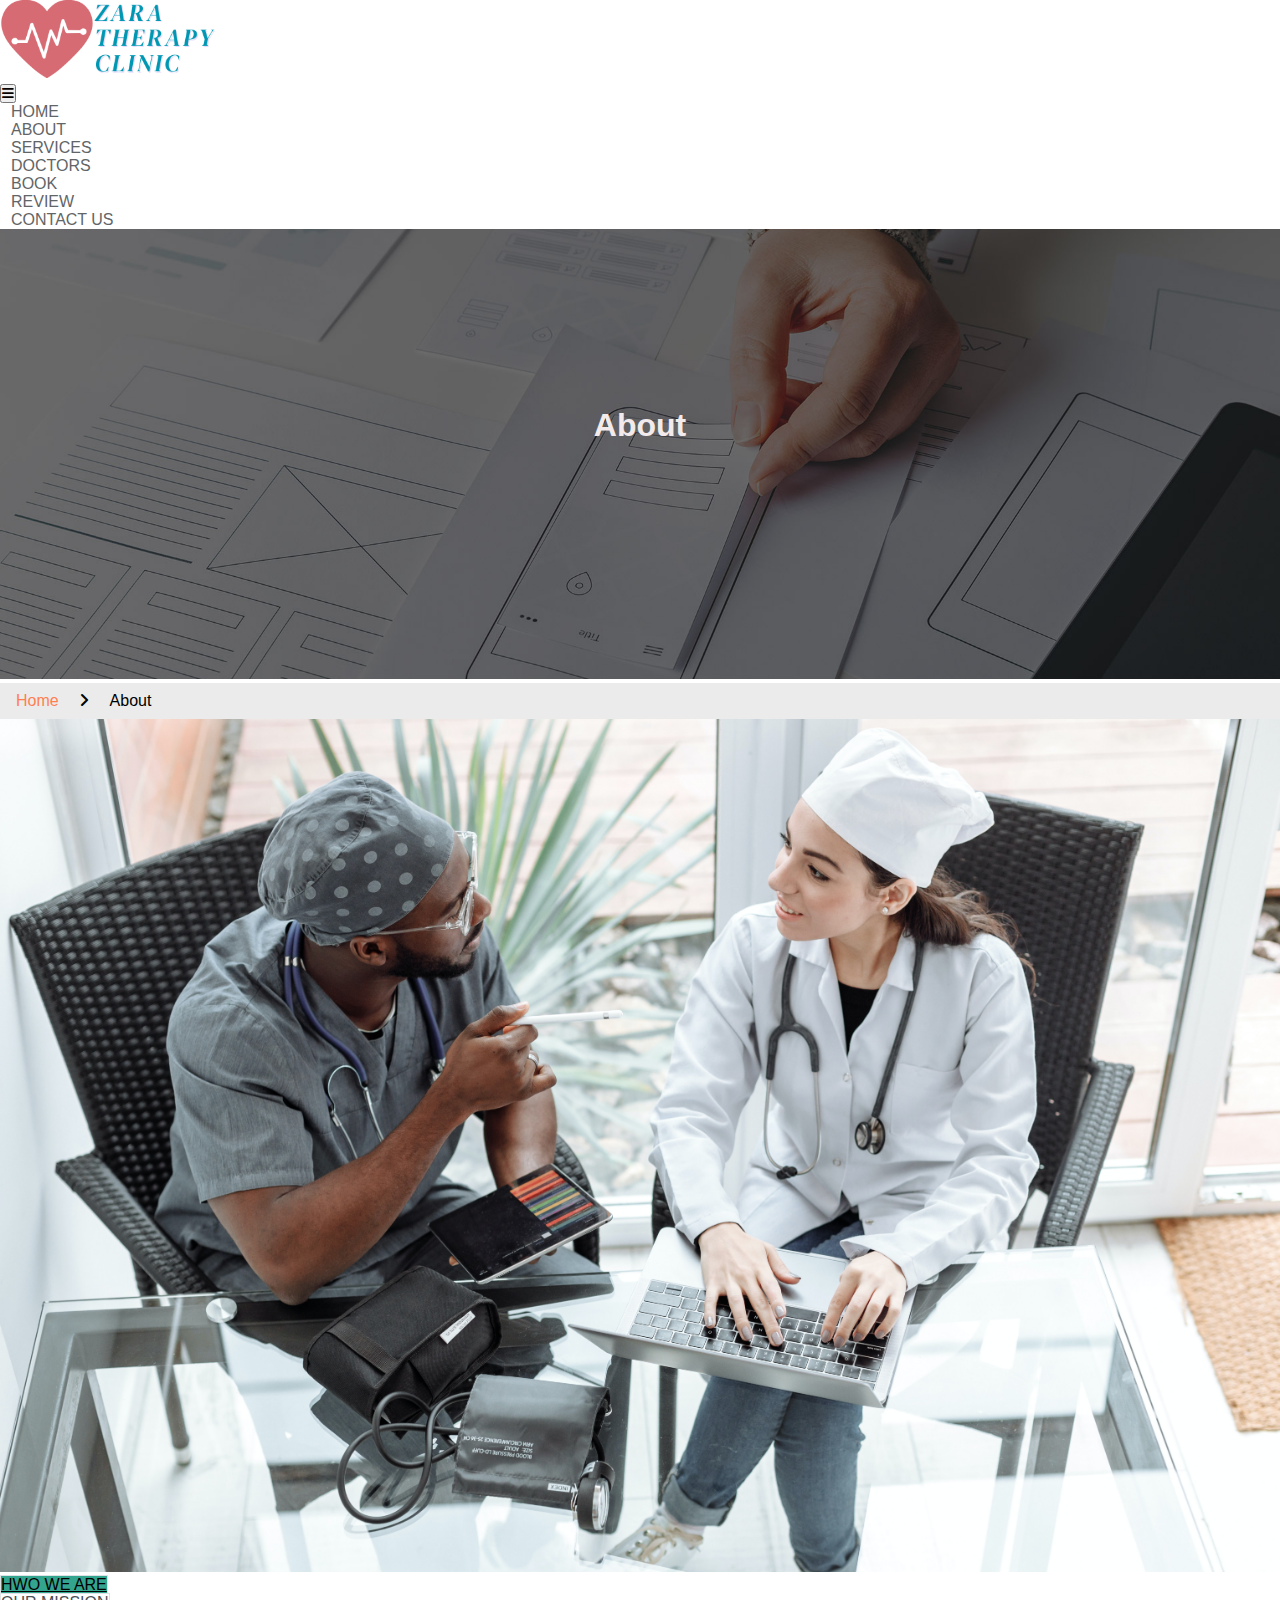
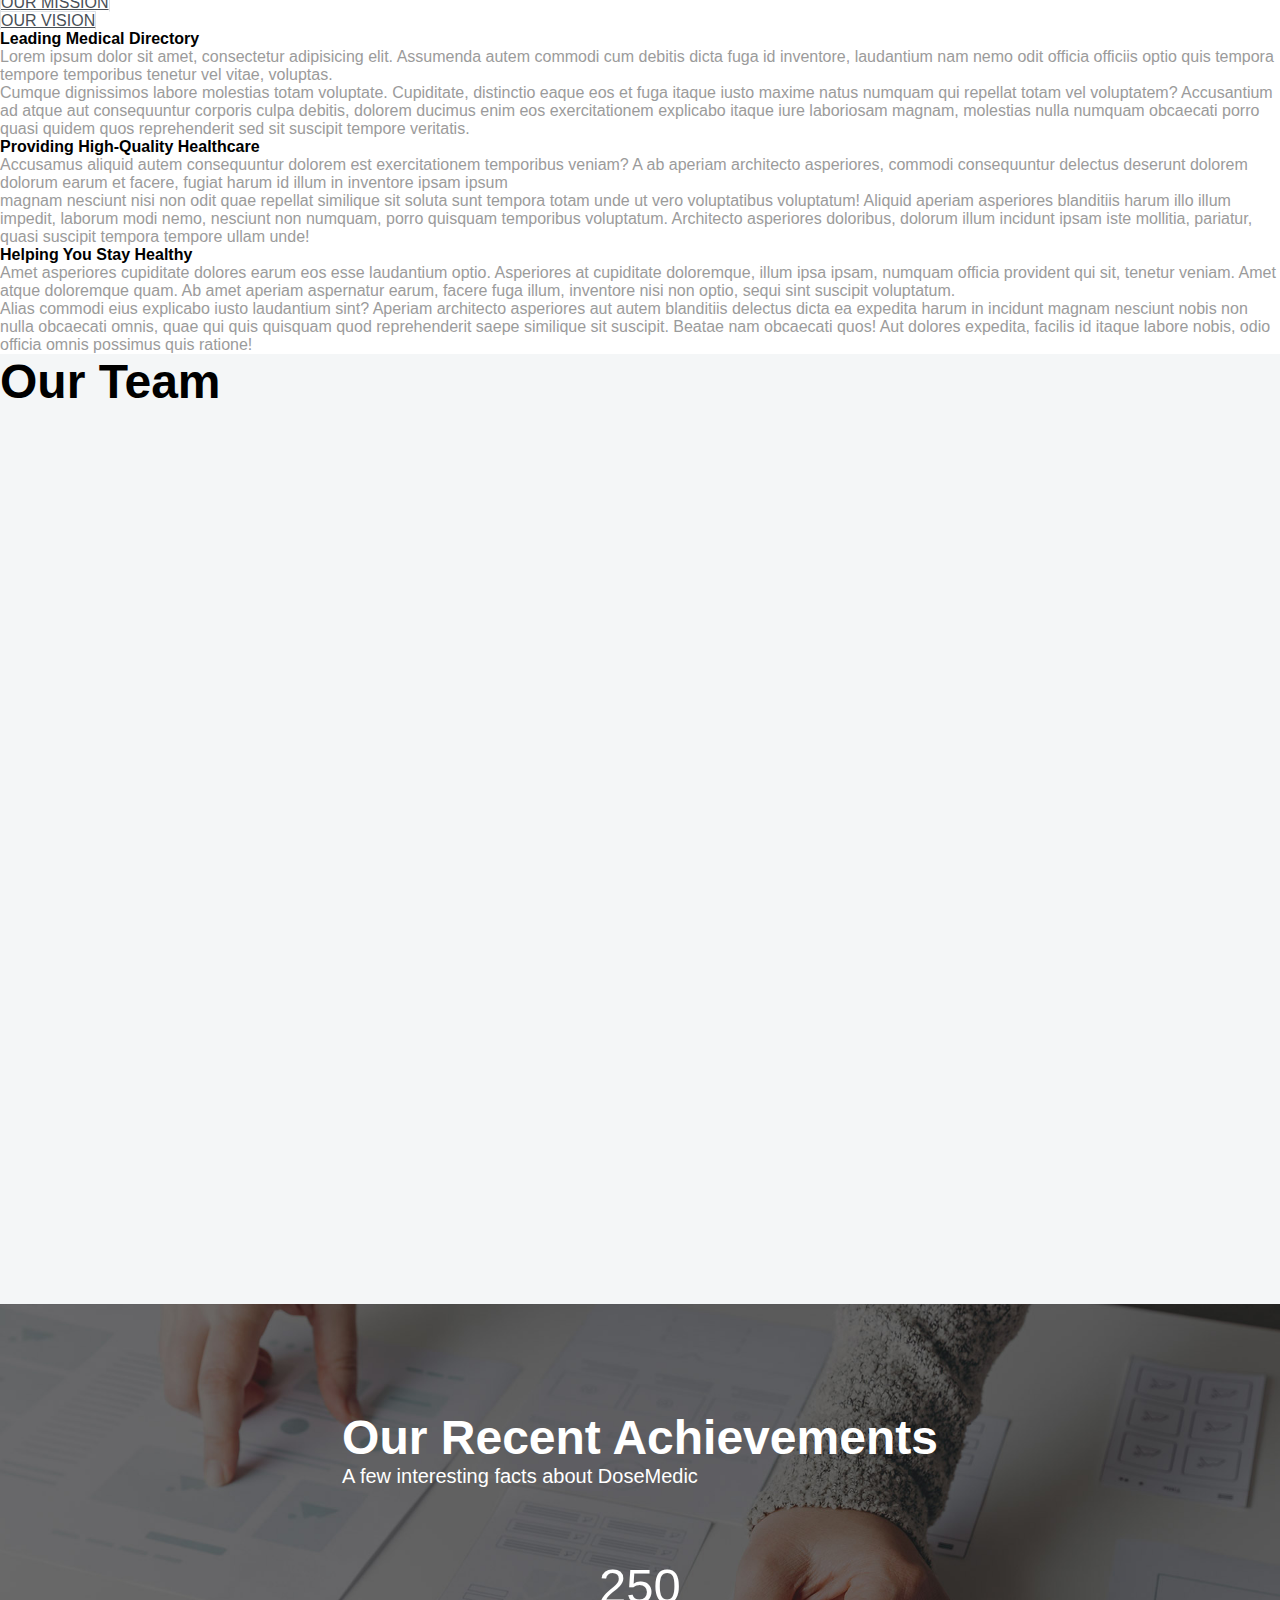
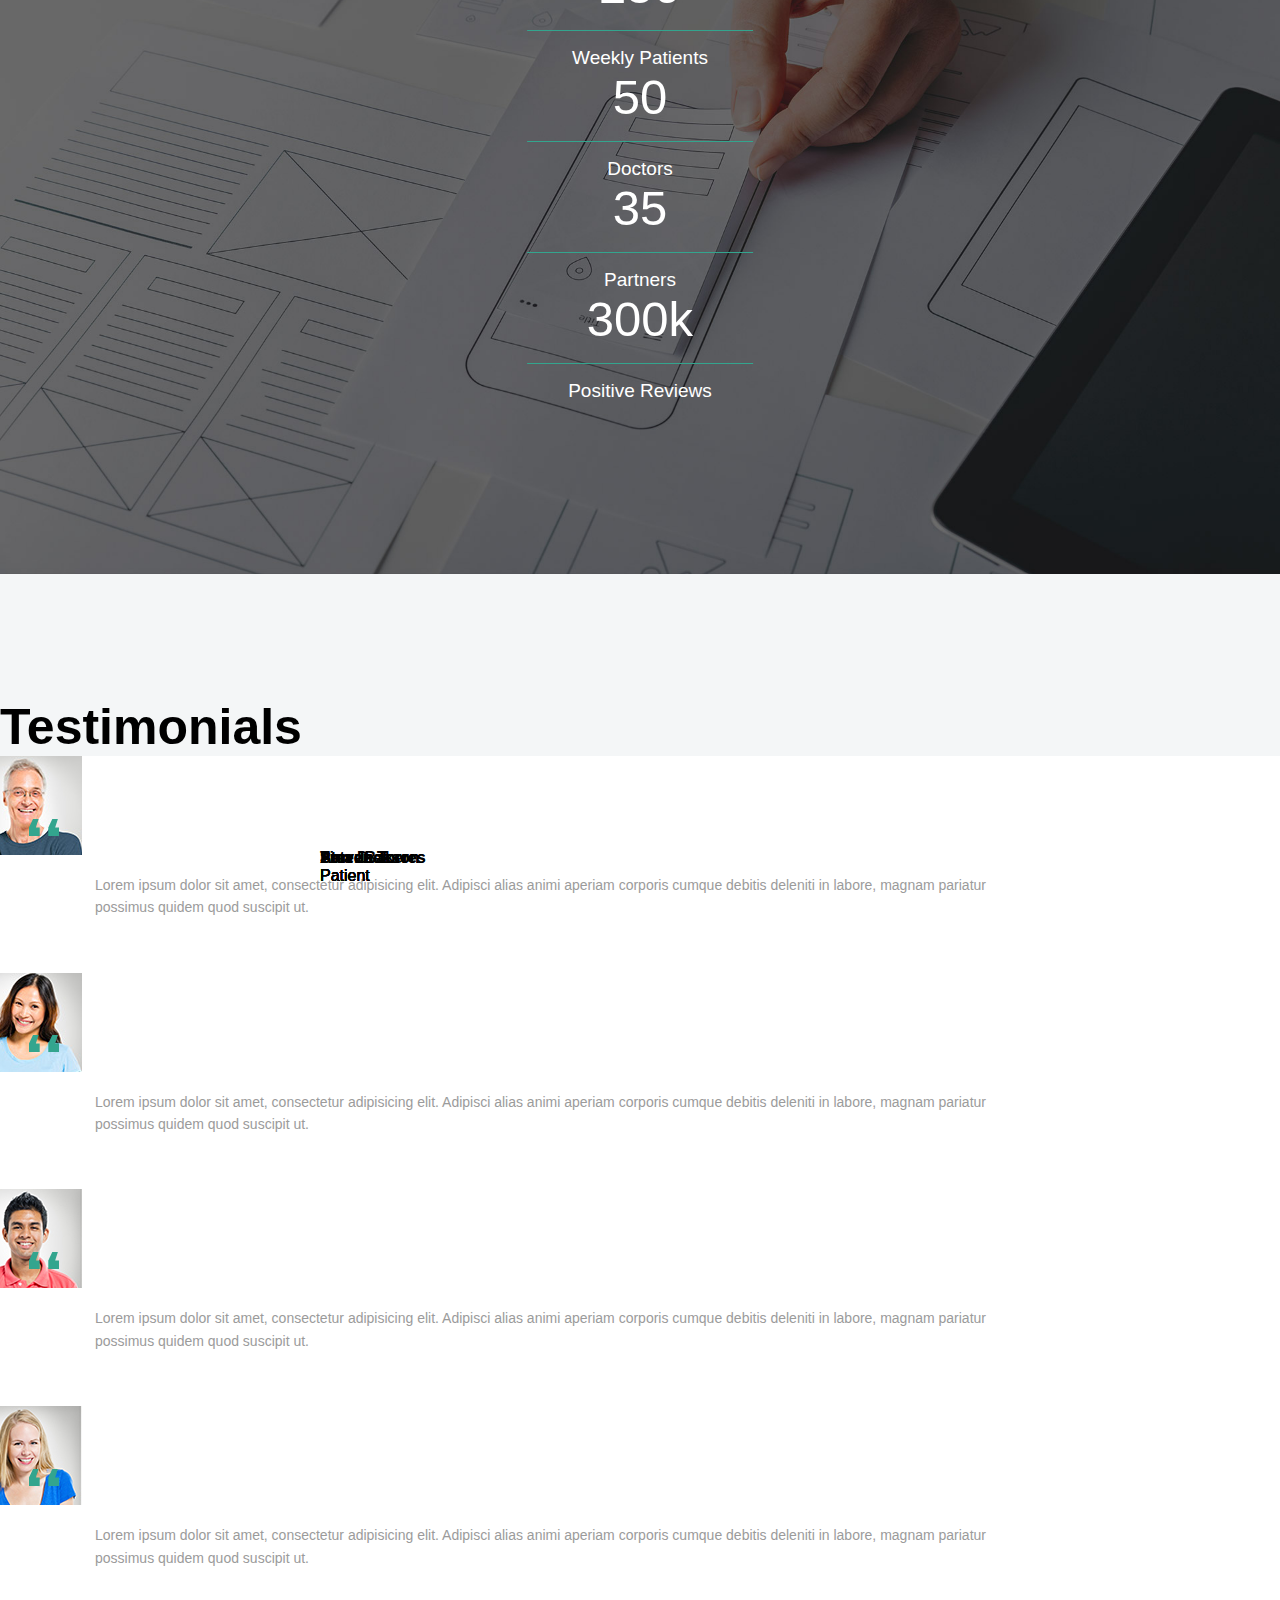
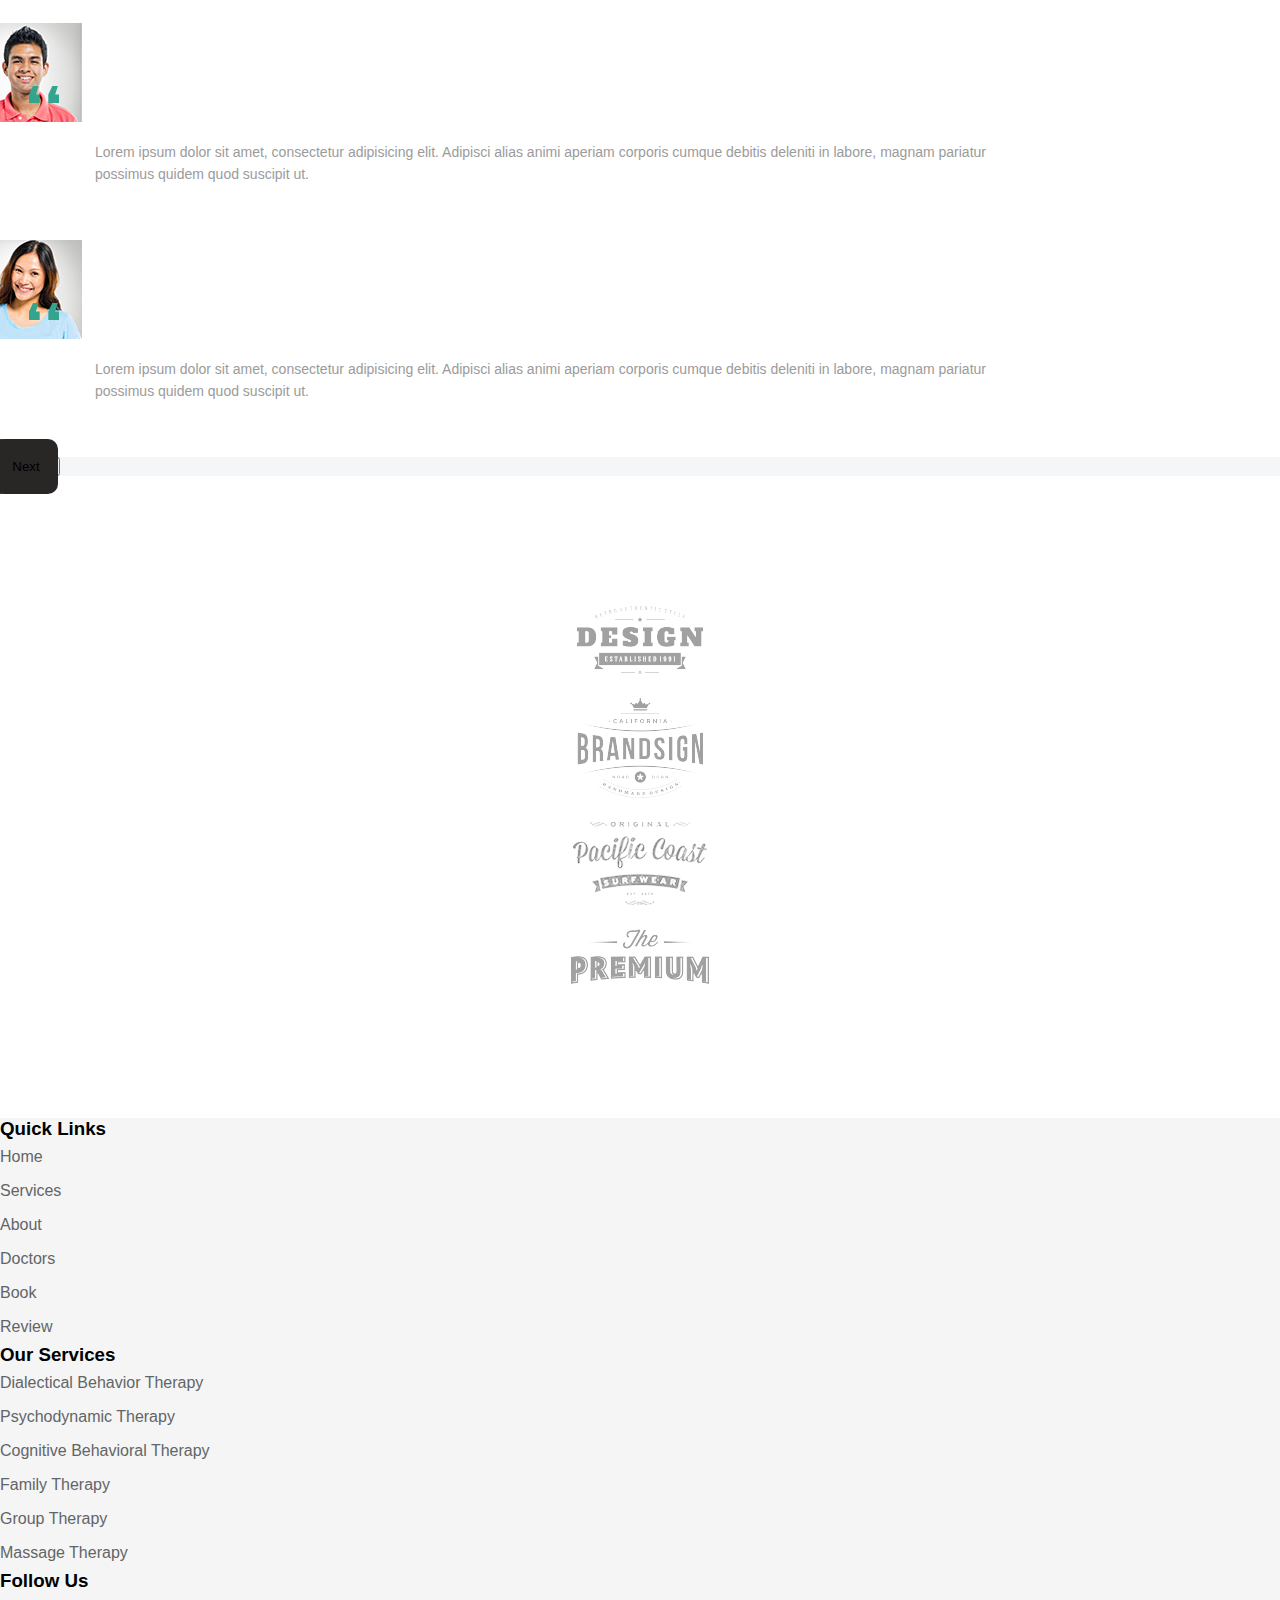
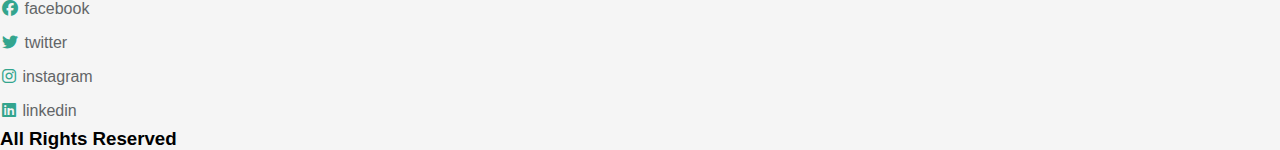
<file: About.html>
<!DOCTYPE html>
<html lang="en">
<head>
    <meta charset="UTF-8">
    <meta name="viewport" content="width=device-width, initial-scale=1.0">
    <title>About page</title>
    <link href="https://cdn.jsdelivr.net/npm/bootstrap@5.0.2/dist/css/bootstrap.min.css" 
    rel="stylesheet" integrity="sha384-EVSTQN3/azprG1Anm3QDgpJLIm9Nao0Yz1ztcQTwFspd3yD65VohhpuuCOmLASjC" crossorigin="anonymous">
    <!-- font icon -->
    <link rel="stylesheet" href="https://cdnjs.cloudflare.com/ajax/libs/font-awesome/6.5.2/css/all.min.css">
    <!-- animate-links -->
    <link href="https://unpkg.com/aos@2.3.1/dist/aos.css" rel="stylesheet">
    <link
    rel="stylesheet"
    href="https://cdnjs.cloudflare.com/ajax/libs/animate.css/4.1.1/animate.min.css"
  />
    <!-- normal css-style-link -->
    <link rel="stylesheet" href="./about.css">
</head>
<body>
  <header>
    <div class="container">
        <div class="navbar navbar-expand-lg">
            <div class="logo">
                 <img src="./Media/logo.png" alt="">
                  </div>
                     <button class="navbar-toggler collapsed" type="button"data-bs-toggle = "collapse" data-bs-target="#navbar">
                      <i class="fa-solid fa-bars" style="color: #040000;"></i>
                      </button>
                    
                       <div class="navbar-collapse collapse " id="navbar">
                       <ul class="navbar-nav ms-auto">
                        <li class="nave-Item "><a class="navlink " href="./index.html">HOME</a></li>
                       <li class="nave-Item "><a class="navlink " href="./index.html">ABOUT</a></li>
                       <li class="nave-Item "><a class="navlink " href="./index.html">SERVICES </a></li>
                        <li class="nave-Item "><a class="navlink " href="#">DOCTORS </a></li>
                       <li class="nave-Item "><a class="navlink "href="#">BOOK </a></li>
                       <li class="nave-Item "><a class="navlink " href="#">REVIEW  </a></li>
                      <li class="nave-Item "><a class="navlink " href="./index.html">CONTACT US </a></li>
                    
                 </ul>
              </div>
            </div>
         </div>
    </header>
  <!-- header closes -->
     <!-- main section start -->
     <button id="back-to-top"><i class="fas fa-arrow-up"></i></button>
     <section class="container-fluid count p-0 m-o mx-auto my-auto">
          <div class="bg-image">
              <img src="./all pics/bg-image-2-1920x1304.jpg" alt="">
               </div>
                <div class="about">
                 <h1 class="abt">About</h1>
                 </div>
                <div class="container-fluid breadcrumbs-custom bg-gray p-0 m-0 mx-auto my-auto py-1">
                <ul class="text-center">
               <li><a href="./index.html">Home</a></li>
             <i class="fa-solid fa-angle-right"></i>
          <li class="active">About</li>
       </ul>
     </div>
     </section>
       <section class="container py-5 my-5 ">
          <div class="row">
            <div class="col-md-6">
                <img class="about-img" src="./all pics/about-1-601x359.jpg" alt="">
                  </div>
                   <div class="col-md-6">
                    <div class="nav-tab">
                    <ul class="nav">
                     <li class="nav-item"><a class="nav-link active" href="./About.html#tabs-about-1" data-bs-toggle="tab">HWO WE ARE</a></li>
                     <li class="nav-item"><a class="nav-link" href="./About.html#tabs-about-2" data-bs-toggle="tab">OUR MISSION</a></li>
                     <li class="nav-item"><a class="nav-link" href="./About.html#tabs-about-3" data-bs-toggle="tab">OUR VISION</a></li>
                    </ul>
                </div>
                <div class="tab-content">
                <div class="tab-pane fade show active" id="tabs-about-1">
                 <h4 class="loaded py-3">Leading Medical Directory</h4>
                   <p>Lorem ipsum dolor sit amet, consectetur adipisicing elit. Assumenda autem commodi cum debitis dicta fuga id inventore, laudantium nam nemo odit officia officiis optio quis tempora tempore temporibus tenetur vel vitae, voluptas.</p>
                     <p>Cumque dignissimos labore molestias totam voluptate. Cupiditate, distinctio eaque eos et fuga itaque iusto maxime natus numquam qui repellat totam vel voluptatem? Accusantium ad atque aut consequuntur corporis culpa debitis, dolorem ducimus enim eos exercitationem explicabo itaque iure laboriosam magnam, molestias nulla numquam obcaecati porro quasi quidem quos reprehenderit sed sit suscipit tempore veritatis.</p>
                        </div>
                           <div class="tab-pane fade" id="tabs-about-2">
                            <h4 class="loaded py-3">Providing High-Quality Healthcare</h4>
                              <p>Accusamus aliquid autem consequuntur dolorem est exercitationem temporibus veniam? A ab aperiam architecto asperiores, commodi consequuntur delectus deserunt dolorem dolorum earum et facere, fugiat harum id illum in inventore ipsam ipsum</p>
                              <p>magnam nesciunt nisi non odit quae repellat similique sit soluta sunt tempora totam unde ut vero voluptatibus voluptatum! Aliquid aperiam asperiores blanditiis harum illo illum impedit, laborum modi nemo, nesciunt non numquam, porro quisquam temporibus voluptatum. Architecto asperiores doloribus, dolorum illum incidunt ipsam iste mollitia, pariatur, quasi suscipit tempora tempore ullam unde!</p>
                              </div>
                             <div class="tab-pane fade" id="tabs-about-3">
                             <h4 class="loaded py-3">Helping You Stay Healthy</h4>
                            <p>Amet asperiores cupiditate dolores earum eos esse laudantium optio. Asperiores at cupiditate doloremque, illum ipsa ipsam, numquam officia provident qui sit, tenetur veniam. Amet atque doloremque quam. Ab amet aperiam aspernatur earum, facere fuga illum, inventore nisi non optio, sequi sint suscipit voluptatum.</p>
                          <p>Alias commodi eius explicabo iusto laudantium sint? Aperiam architecto asperiores aut autem blanditiis delectus dicta ea expedita harum in incidunt magnam nesciunt nobis non nulla obcaecati omnis, quae qui quis quisquam quod reprehenderit saepe similique sit suscipit. Beatae nam obcaecati quos! Aut dolores expedita, facilis id itaque labore nobis, odio officia omnis possimus quis ratione!</p>
                      </div>
                  </div>
            </div>
          </div>
     </section>
     <!-- team section -->
      <div class=" contain">
        <section class="container-fluid py-5 mt-5 mx-auto my-auto p-0 m-0 " id="main">
            <h1 class="text-center center">Our Team</h1>
            <div class="row  py-5">
                <div class="col-md-4  bg-color" data-aos="fade-up"
                  data-aos-duration="3000">
                    <div class="align-center">
                     <img class="align" src="./all pics/team-1-230x211.jpg" alt="" width="230" height="211">
                       </div>
                          <p class="text-center para">Dr. Martha Schmidt</p>
                           <p class="text-center para-1">BDS, MDS - Oral & Maxillofacial Surgery</p>
                             <div class="icon-xs py-3">
                             <ul class="text-center me-4">
                             <a class="list-icon" href="#"><i class="fa-brands fa-facebook-f"></i></a>
                             <a class="list-icon" href="#"><i class="fa-brands fa-twitter"></i></a>
                             <a class="list-icon" href="#"><i class="fa-brands fa-google"></i>+</a>
                            <a class="list-icon" href="#"><i class="fa-brands fa-pinterest-p"></i></a>
                        </ul>
                    </div>
                </div>
                <div class="col-md-4  bg-color " data-aos="fade-down"
                data-aos-easing="linear"
                data-aos-duration="1500">
                <div class="align-center">
                 <img class="align" src="./all pics/team-2-230x211.jpg" alt="" width="230" height="211">
                    </div>
                         <p class="text-center para">Dr. Martha Schmidt</p>
                          <p class="text-center para-1">MD, FACS - Head and Neck Surgery</p>
                            <div class="icon-xs py-3">
                            <ul class="text-center me-4">
                            <a class="list-icon" href="#"><i class="fa-brands fa-facebook-f"></i></a>
                            <a class="list-icon" href="#"><i class="fa-brands fa-twitter"></i></a>
                            <a class="list-icon" href="#"><i class="fa-brands fa-google"></i>+</a>
                            <a class="list-icon" href="#"><i class="fa-brands fa-pinterest-p"></i></a>
                        </ul>
                    </div>
                </div>
                <div class="col-md-4  bg-color" data-aos="fade-up"
                 data-aos-duration="3000">
                 <div class="align-center">
                <img class="align" src="./all pics/team-3-230x211.jpg" alt="" width="230" height="211">
                 </div>
                     <p class="text-center para">Dr. Martha Schmidt</p>
                       <p class="text-center para-1">BDS, MDS - Oral & Maxillofacial Surgery</p>
                         <div class="icon-xs py-3">
                           <ul class="text-center me-4">
                            <a class="list-icon" href="#"><i class="fa-brands fa-facebook-f"></i></a>
                            <a class="list-icon" href="#"><i class="fa-brands fa-twitter"></i></a>
                            <a class="list-icon" href="#"><i class="fa-brands fa-google"></i>+</a>
                            <a class="list-icon" href="#"><i class="fa-brands fa-pinterest-p"></i></a>
                        </ul>
                    </div>
                </div>
            </div>
        </section>

        <!-- facts section -->
     
            <section class="container-fluid py-5  p-0 m-0 mx-auto my-auto" id="facts">
                <div class="bg-img">
                  <img src="./all pics/bg-image-2-1920x1304.jpg" alt="" width="" height="">
                    </div>
                       <div class="container text-center counter">
                           <h1 class="Recent">Our Recent Achievements</h1>
                               <p class="text-center text mt-4" style="font-size: 20px;">A few interesting facts about DoseMedic</p>
                                   <div class="row row-30">
                                     <div class="col-sm-6 col-md-3">
                                      <div class="stat-item">
                                      <div class="number" style="font-size: 49px;">250</div>
                                     <div class="bor"></div>
                                     <p class="label" style="font-size: 19px;">Weekly Patients</p>
                                 </div>
                            </div>
                            <div class="col-sm-6 col-md-3">
                                <div class="stat-item">
                                    <div class="number" style="font-size: 49px;">50</div>
                                    <div class="bor"></div>
                                    <p class="label" style="font-size: 19px;">Doctors</p>
                                </div>
                            </div>
                            <div class="col-sm-6 col-md-3">
                                <div class="stat-item">
                                    <div class="number" style="font-size: 49px;">35</div>
                                    <div class="bor"></div>
                                    <p class="label" style="font-size: 19px;">Partners</p>
                                </div>
                            </div>
                            <div class="col-sm-6 col-md-3">
                                <div class="stat-item">
                                    <div class="number" style="font-size: 49px;">300k</span></div>
                                    <div class="bor"></div>
                                    <p class="label" style="font-size: 19px;">Positive Reviews</p>
                                </div>
                            </div>
                        </div>
                    </div>
                </section>
                <!-- carousel-section -->
                 <!-- Card 1 -->
                  <section class="container-fluid " id="carousel">
                    <h1 class="text-center" style="font-size: 50px;">Testimonials</h1>
                    <div id="carouselExampleControls" class="carousel slide" data-bs-ride="carousel">
                        <div class="carousel-inner">
                          <div class="carousel-item active">
                             <div class="row">
                                <div class="col-md-5 m-5 card">
                                    <div class=" carousel-img mt-4 ">
                                        <img src="./all pics/client-1-112x99.jpg" alt="">
                                         </div>
                                          <div class="text-top">
                                           <h4 class="title">Peter Baker</h4>
                                           <p class="sub-title">Patient</p>
                                           </div>
                                           <div class="main-text p-0 m-0 my-auto mx-auto">
                                            <p class="para-3  ">Lorem ipsum dolor sit amet, consectetur adipisicing elit. Adipisci alias animi aperiam corporis 
                                         cumque debitis deleniti in labore, magnam pariatur possimus quidem quod suscipit ut.</p>
                                        <svg class="svg">
                                       <path d="M9.57447 0L6.8617 8.62201H10.6915V17H0V8.62201L3.98936 0H9.57447ZM28.883 0L26.1702 8.62201H30V17H19.3085V8.62201L23.2979 0H28.883Z" fill="#33A58E"></path>
                                     </svg>
                                    </div>
                                </div>
                                <div class="col-md-5 m-5 card">
                                  <div class=" carousel-img mt-4 ">
                                   <img src="./all pics/client-2-112x99.jpg" alt="">
                                     </div>
                                      <div class="text-top">
                                         <h4 class="title">Ann Jackson</h4>
                                         <p class="sub-title">Patient</p>
                                           </div>
                                            <div class="main-text mx-auto my-auto">
                                           <p class="para-3  ">Lorem ipsum dolor sit amet, consectetur adipisicing elit. Adipisci alias animi aperiam corporis 
                                            cumque debitis deleniti in labore, magnam pariatur possimus quidem quod suscipit ut.</p>
                                          <svg class="svg">
                                          <path d="M9.57447 0L6.8617 8.62201H10.6915V17H0V8.62201L3.98936 0H9.57447ZM28.883 0L26.1702 8.62201H30V17H19.3085V8.62201L23.2979 0H28.883Z" fill="#33A58E"></path>
                                        </svg>
                                    </div>
                                </div>
                            
                           </div>
                      </div>
                       <!-- Card 2 -->

                      <div class="carousel-item">
                        <div class="row">
                            <div class="col-md-5 m-5 card">
                               
                                <div class=" carousel-img mt-4 ">
                                    <img src="./all pics/client-3-112x99.jpg" alt="">
                                </div>
                                <div class="text-top">
                                    <h4 class="title">Steven Torres</h4>
                                    <p class="sub-title">Patient</p>
                                </div>
                                <div class="main-text mx-auto my-auto">
                               <p class="para-3  ">Lorem ipsum dolor sit amet, consectetur adipisicing elit. Adipisci alias animi aperiam corporis 
                                 cumque debitis deleniti in labore, magnam pariatur possimus quidem quod suscipit ut.</p>
                                <svg class="svg">
                                <path d="M9.57447 0L6.8617 8.62201H10.6915V17H0V8.62201L3.98936 0H9.57447ZM28.883 0L26.1702 8.62201H30V17H19.3085V8.62201L23.2979 0H28.883Z" fill="#33A58E"></path>
                             </svg>
                                </div>
                            </div>
                            <div class="col-md-5 m-5 card">
                               
                                <div class=" carousel-img mt-4 ">
                                    <img src="./all pics/client-4-112x99.jpg" alt="">
                                </div>
                                <div class="text-top">
                                    <h4 class="title">Tina Diaz</h4>
                                    <p class="sub-title">Patient</p>
                                </div>
                                <div class="main-text mx-auto my-auto">
                               <p class="para-3  ">Lorem ipsum dolor sit amet, consectetur adipisicing elit. Adipisci alias animi aperiam corporis 
                                 cumque debitis deleniti in labore, magnam pariatur possimus quidem quod suscipit ut.</p>
                                <svg class="svg">
                                <path d="M9.57447 0L6.8617 8.62201H10.6915V17H0V8.62201L3.98936 0H9.57447ZM28.883 0L26.1702 8.62201H30V17H19.3085V8.62201L23.2979 0H28.883Z" fill="#33A58E"></path>
                             </svg>
                                </div>
                            </div>
                          </div>
                          </div>
                          <!-- Card 3 -->
                        <div class="carousel-item">
                            <div class="row">
                                <div class="col-md-5 m-5 card">
                                   
                                    <div class=" carousel-img mt-4 ">
                                        <img src="./all pics/client-3-112x99.jpg" alt="">
                                    </div>
                                    <div class="text-top">
                                        <h4 class="title">Steven Torres</h4>
                                        <p class="sub-title">Patient</p>
                                    </div>
                                    <div class="main-text mx-auto my-auto">
                                   <p class="para-3  ">Lorem ipsum dolor sit amet, consectetur adipisicing elit. Adipisci alias animi aperiam corporis 
                                     cumque debitis deleniti in labore, magnam pariatur possimus quidem quod suscipit ut.</p>
                                    <svg class="svg">
                                    <path d="M9.57447 0L6.8617 8.62201H10.6915V17H0V8.62201L3.98936 0H9.57447ZM28.883 0L26.1702 8.62201H30V17H19.3085V8.62201L23.2979 0H28.883Z" fill="#33A58E"></path>
                                 </svg>
                                    </div>
                                </div>
                                <div class="col-md-5 m-5 card">
                         <div class=" carousel-img mt-4 ">
                             <img src="./all pics/client-2-112x99.jpg" alt="">
                                </div>
                                  <div class="text-top">
                                    <h4 class="title">Ann Jackson</h4>
                                      <p class="sub-title">Patient</p>
                                       </div>
                                        <div class="main-text mx-auto my-auto">
                                        <p class="para-3  ">Lorem ipsum dolor sit amet, consectetur adipisicing elit. Adipisci alias animi aperiam corporis 
                                        cumque debitis deleniti in labore, magnam pariatur possimus quidem quod suscipit ut.</p>
                                       <svg class="svg">
                                      <path d="M9.57447 0L6.8617 8.62201H10.6915V17H0V8.62201L3.98936 0H9.57447ZM28.883 0L26.1702 8.62201H30V17H19.3085V8.62201L23.2979 0H28.883Z" fill="#33A58E"></path>
                                     </svg>
                                    </div>
                                </div>
                            </div>
                         </div>
                     </div>
                     <div class="btn">
                       <button class="carousel-control-prev" type="button" data-bs-target="#carouselExampleControls" data-bs-slide="prev">
                         <span class="carousel-control-prev-icon" aria-hidden="true"></span>
                          <span class="visually-hidden">Previous</span>
                          </button>
                           <button class="carousel-control-next" type="button" data-bs-target="#carouselExampleControls" data-bs-slide="next">
                          <span class="carousel-control-next-icon" aria-hidden="true"></span>
                          <span class="visually-hidden">Next</span>
                        </button>
                        </div>
                      </div>
                  </section>
                </div>
                <!-- group-img section -->
               <section class="container-fluid brand-img ">
                   <div class="row">
                       <div class="col-sm-6 col-md-3">
                         <div class="group-img ">
                          <img src="./all pics/brand-1-126x68.png" alt="" width="" height="">
                        </div>
                      </div>
                   <div class="col-sm-6 col-md-3">
                       <div class="group-img ">
                          <img src="./all pics/brand-2-126x100.png" alt="" width="" height="">
                            </div>
                             </div>
                              <div class="col-sm-6 col-md-3">
                             <div class="group-img ">
                           <img src="./all pics/brand-3-134x83.png" alt="" width="" height="">
                        </div>
                   </div>
                    <div class="col-sm-6 col-md-3">
                        <div class="group-img ">
                          <img src="./all pics/brand-4-138x55.png" alt="" width="" height="">
                          </div>
                          </div>
                       </div>
               </section>
              <!-- footer section starts -->
               <footer class="container-fluid  mx-auto my-auto py-5  " id="footer">
                 <div class="container ">
                   <div class="row ms-5">
                    <div class="col-sm-4">
                     
                       <div class="navbar-navbar ">
                        <h3 class="shaded ">Quick Links</h3>
                        <ul class="nav-footer ">
                          <li><a href="">Home</a> </li>
                          <li><a href="">Services</a> </li>
                          <li><a href=""> About</a> </li>
                          <li><a href="">Doctors</a> </li>
                          <li><a href=""> Book</a> </li>
                          <li><a href=""> Review</a> </li>
                        </ul>
                       </div>
                    </div>
                    <div class="col-sm-4">
                     
                       <div class="navbar-navbar ">
                        <h3 class="shaded">Our Services</h3>
                        <ul class="nav-footer ">
                          <li><a href=""> Dialectical Behavior Therapy</a> </li>
                          <li><a href=""> Psychodynamic Therapy</a> </li>
                          <li><a href="">  Cognitive Behavioral Therapy</a> </li>
                          <li><a href=""> Family Therapy</a> </li>
                          <li><a href="">  Group Therapy</a> </li>
                          <li><a href="">  Massage Therapy</a> </li>
                        </ul>
                       </div>
                    </div>
                    <div class="col-sm-4">
                     
                       <div class="navbar-navbar ">
                        <h3 class="shaded">Follow Us</h3>
                        <ul class="nav-footer ">
                          <li><a href="#"> <i class="fab fa-facebook"></i> facebook</a>
                          <li> <a href="#"> <i class="fab fa-twitter"></i> twitter</a>
                          <li> <a href="#"> <i class="fab fa-instagram"></i> instagram</a>
                          <li> <a href="#"> <i class="fab fa-linkedin"></i> linkedin</a>
                         
                        </ul>
                       </div>
                    </div>
                   </div>
                 </div>
                 <h3 class="text-center reserved mt-5 py-5 me-5">All Rights Reserved</h3>
               </footer>



   <!-- footer section ends -->

        
     



     
        <script src="https://unpkg.com/aos@2.3.1/dist/aos.js"></script>
        <script>
            AOS.init();

            window.addEventListener("scroll", function(){
            var backToTopButton = document.getElementById("back-to-top");
            if(window.scrollY > 300){
              backToTopButton.classList.add("show");
            } else {
              backToTopButton.classList.remove("show");
            }
            });
            document.getElementById("back-to-top").addEventListener("click", scrollToTop);

            function scrollToTop(){
            window.scroll({
              top:0,
            });
          };
              

          </script>
    <script src="https://cdn.jsdelivr.net/npm/bootstrap@5.0.2/dist/js/bootstrap.bundle.min.js" 
integrity="sha384-MrcW6ZMFYlzcLA8Nl+NtUVF0sA7MsXsP1UyJoMp4YLEuNSfAP+JcXn/tWtIaxVXM" crossorigin="anonymous"></script>
</body>
</html>
</file>
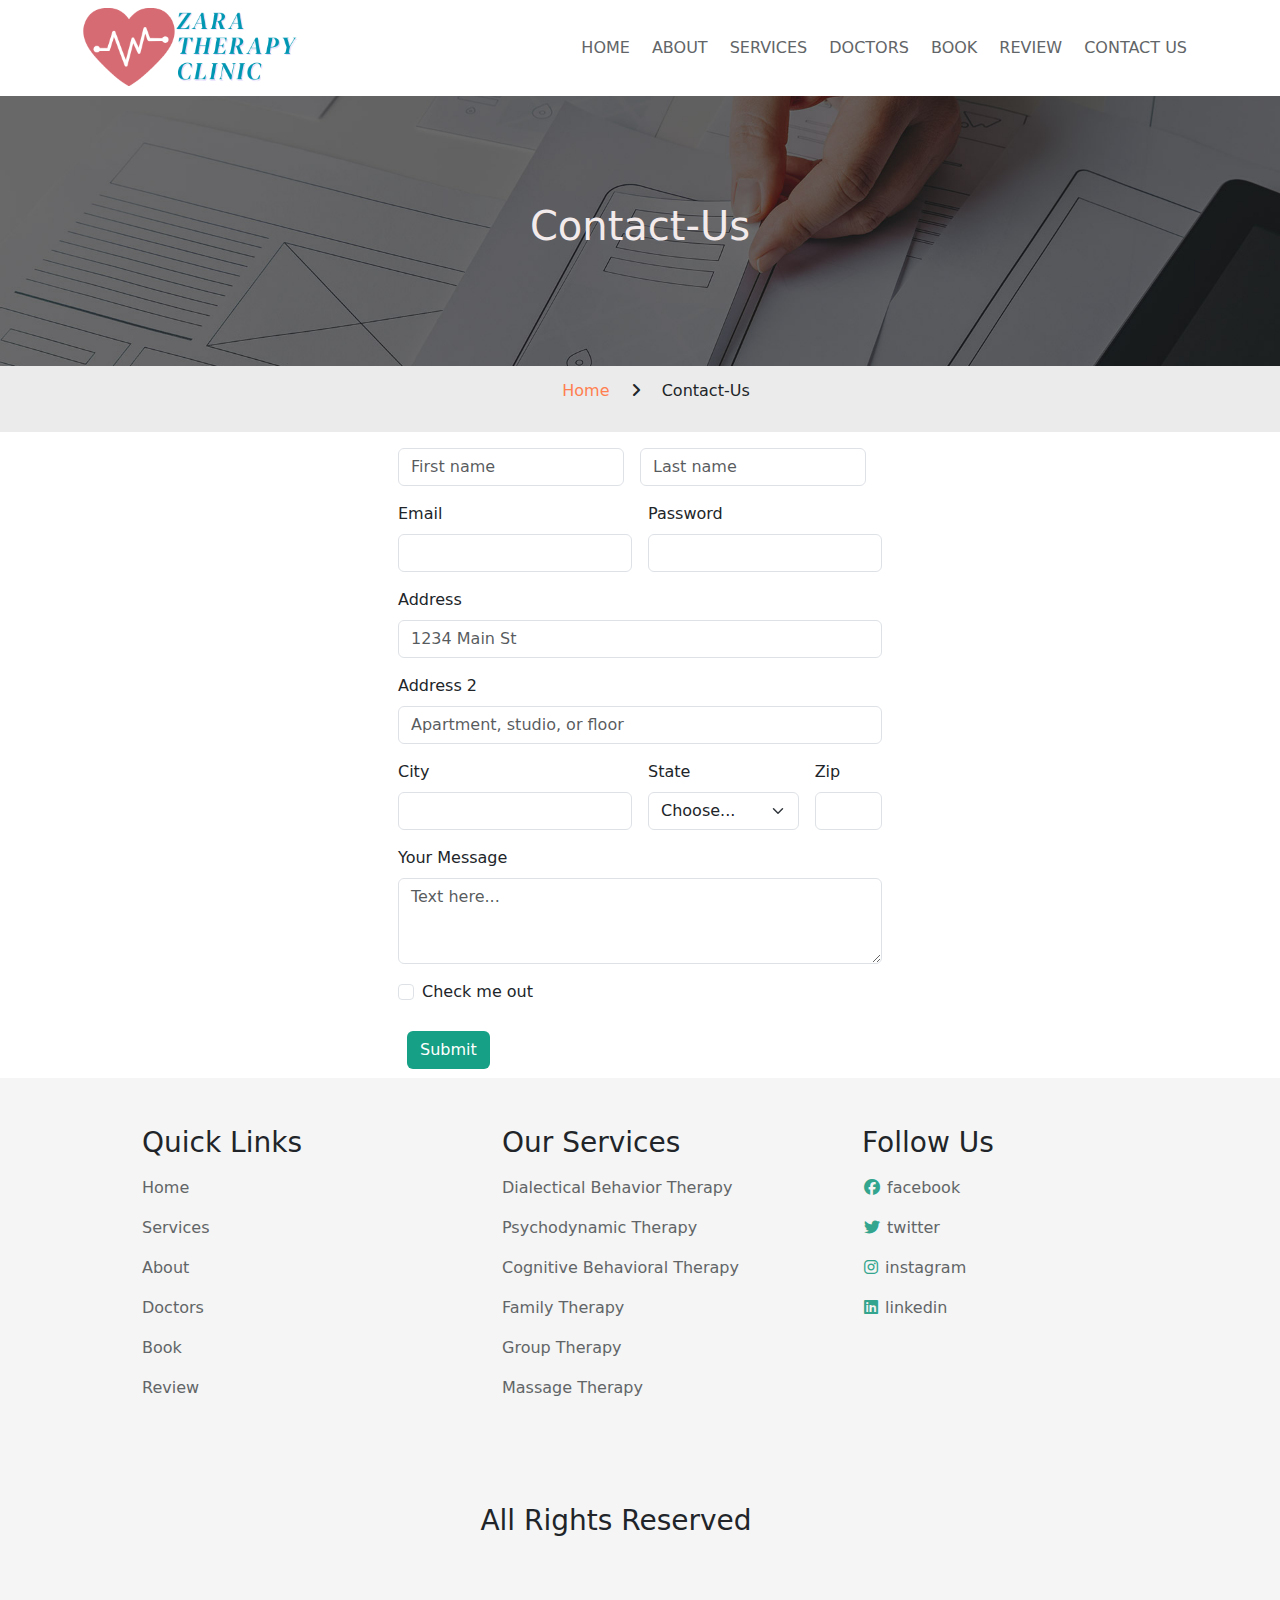
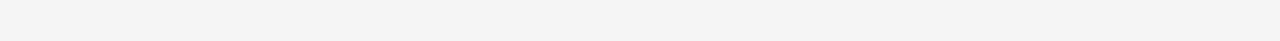
<file: contact-us.html>
<!DOCTYPE html>
<html lang="en">
<head>
    <meta charset="UTF-8">
    <meta name="viewport" content="width=device-width, initial-scale=1.0">
    <title>Contact Us</title>
    <link href="https://cdn.jsdelivr.net/npm/bootstrap@5.3.3/dist/css/bootstrap.min.css" rel="stylesheet" 
    integrity="sha384-QWTKZyjpPEjISv5WaRU9OFeRpok6YctnYmDr5pNlyT2bRjXh0JMhjY6hW+ALEwIH" crossorigin="anonymous">
    <link rel="stylesheet" href="https://cdnjs.cloudflare.com/ajax/libs/font-awesome/6.5.2/css/all.min.css">
    <link rel="stylesheet" href="contact.css">
</head>
<body>
  <header>
    <div class="container">
        <div class="navbar navbar-expand-lg">
            <div class="logo">
                 <img src="./Media/logo.png" alt="">
                  </div>
                     <button class="navbar-toggler collapsed" type="button"data-bs-toggle = "collapse" data-bs-target="#navbar">
                      <i class="fa-solid fa-bars" style="color: #040000;"></i>
                      </button>
                    
                       <div class="navbar-collapse collapse " id="navbar">
                       <ul class="navbar-nav ms-auto">
                        <li class="nave-Item "><a class="navlink " href="./index.html">HOME</a></li>
                       <li class="nave-Item "><a class="navlink " href="./index.html">ABOUT</a></li>
                       <li class="nave-Item "><a class="navlink " href="./index.html">SERVICES </a></li>
                        <li class="nave-Item "><a class="navlink " href="#">DOCTORS </a></li>
                       <li class="nave-Item "><a class="navlink "href="#">BOOK </a></li>
                       <li class="nave-Item "><a class="navlink " href="#">REVIEW  </a></li>
                      <li class="nave-Item "><a class="navlink " href="./index.html">CONTACT US </a></li>
                    
                 </ul>
              </div>
            </div>
         </div>
    </header>

    <!-- img section start -->

    <section class="container-fluid count p-0 m-0 mx-auto my-auto">
        <div class="bag-image">
            <img src="./bg-image-2-1920x1304.jpg" alt="">
             </div>
              <div class="Services">
               <h1 class="abt">Contact-Us</h1>
               </div>
              <div class="container-fluid custom bg-gray p-0 m-0 mx-auto my-auto py-1">
              <ul class="text-center">
             <li><a href="./index.html">Home</a></li>
           <i class="fa-solid fa-angle-right"></i>
        <li class="active">Contact-Us</li>
     </ul>
   </div>
</section>

<!-- img section end -->



<!-- contact us form start  -->



    <section class="container form-action">
    <form class="row g-3">
        <div class="row g-3">
            <div class="col">
              <input type="text" class="form-control" placeholder="First name" aria-label="First name">
            </div>
            <div class="col">
              <input type="text" class="form-control" placeholder="Last name" aria-label="Last name">
            </div>
          </div>
        <div class="col-md-6">
          <label for="inputEmail4" class="form-label">Email</label>
          <input type="email" class="form-control" id="inputEmail4">
        </div>
        <div class="col-md-6">
          <label for="inputPassword4" class="form-label">Password</label>
          <input type="password" class="form-control" id="inputPassword4">
        </div>
        <div class="col-12">
          <label for="inputAddress" class="form-label">Address</label>
          <input type="text" class="form-control" id="inputAddress" placeholder="1234 Main St">
        </div>
        <div class="col-12">
          <label for="inputAddress2" class="form-label">Address 2</label>
          <input type="text" class="form-control" id="inputAddress2" placeholder="Apartment, studio, or floor">
        </div>
        <div class="col-md-6">
          <label for="inputCity" class="form-label">City</label>
          <input type="text" class="form-control" id="inputCity">
        </div>
        <div class="col-md-4">
          <label for="inputState" class="form-label">State</label>
          <select id="inputState" class="form-select">
            <option selected>Choose...</option>
            <option>Pakistan</option>
            <option>India</option>
            <option>Malaysia</option>
            <option>Germany</option>
           
          </select>
        </div>
        <div class="col-md-2">
          <label for="inputZip" class="form-label">Zip</label>
          <input type="text" class="form-control" id="inputZip">
        </div>
        <div class="col-12">
            <div class="mb-3">
                <label for="exampleFormControlTextarea1" class="form-label">Your Message</label>
                <textarea class="form-control" id="exampleFormControlTextarea1" placeholder="Text here..." rows="3"></textarea>
              </div>
          <div class="form-check">
            <input class="form-check-input" type="checkbox" id="gridCheck">
            <label class="form-check-label" for="gridCheck">
              Check me out
            </label>
          </div>
        </div>
        <div class="col-12">
          <button type="submit" class="btn ">Submit</button>
        </div>
      </form>
    </section>
      
      <!-- footer start -->
      <footer class="container-fluid  mx-auto my-auto py-5 " id="footer">
        <div class="container ">
          <div class="row ms-5">
           <div class="col-sm-4">
            
              <div class="navbar-navbar ">
               <h3 class="shaded ">Quick Links</h3>
               <ul class="nav-footer ">
                 <li><a href="">Home</a> </li>
                 <li><a href="">Services</a> </li>
                 <li><a href=""> About</a> </li>
                 <li><a href="">Doctors</a> </li>
                 <li><a href=""> Book</a> </li>
                 <li><a href=""> Review</a> </li>
               </ul>
              </div>
           </div>
           <div class="col-sm-4">
            
              <div class="navbar-navbar ">
               <h3 class="shaded">Our Services</h3>
               <ul class="nav-footer ">
                 <li><a href=""> Dialectical Behavior Therapy</a> </li>
                 <li><a href=""> Psychodynamic Therapy</a> </li>
                 <li><a href="">  Cognitive Behavioral Therapy</a> </li>
                 <li><a href=""> Family Therapy</a> </li>
                 <li><a href="">  Group Therapy</a> </li>
                 <li><a href="">  Massage Therapy</a> </li>
               </ul>
              </div>
           </div>
           <div class="col-sm-4">
            
              <div class="navbar-navbar ">
               <h3 class="shaded">Follow Us</h3>
               <ul class="nav-footer ">
                 <li><a href="#"> <i class="fab fa-facebook"></i> facebook</a>
                 <li> <a href="#"> <i class="fab fa-twitter"></i> twitter</a>
                 <li> <a href="#"> <i class="fab fa-instagram"></i> instagram</a>
                 <li> <a href="#"> <i class="fab fa-linkedin"></i> linkedin</a>
                
               </ul>
              </div>
           </div>
          </div>
        </div>
        <h3 class="text-center reserved mt-5 py-5 me-5">All Rights Reserved</h3>
      </footer>



      <!-- contact us form end  -->
















    <script src="https://cdn.jsdelivr.net/npm/bootstrap@5.3.3/dist/js/bootstrap.bundle.min.js" integrity="sha384-YvpcrYf0tY3lHB60NNkmXc5s9fDVZLESaAA55NDzOxhy9GkcIdslK1eN7N6jIeHz" crossorigin="anonymous"></script>
</body>
</html>
</file>
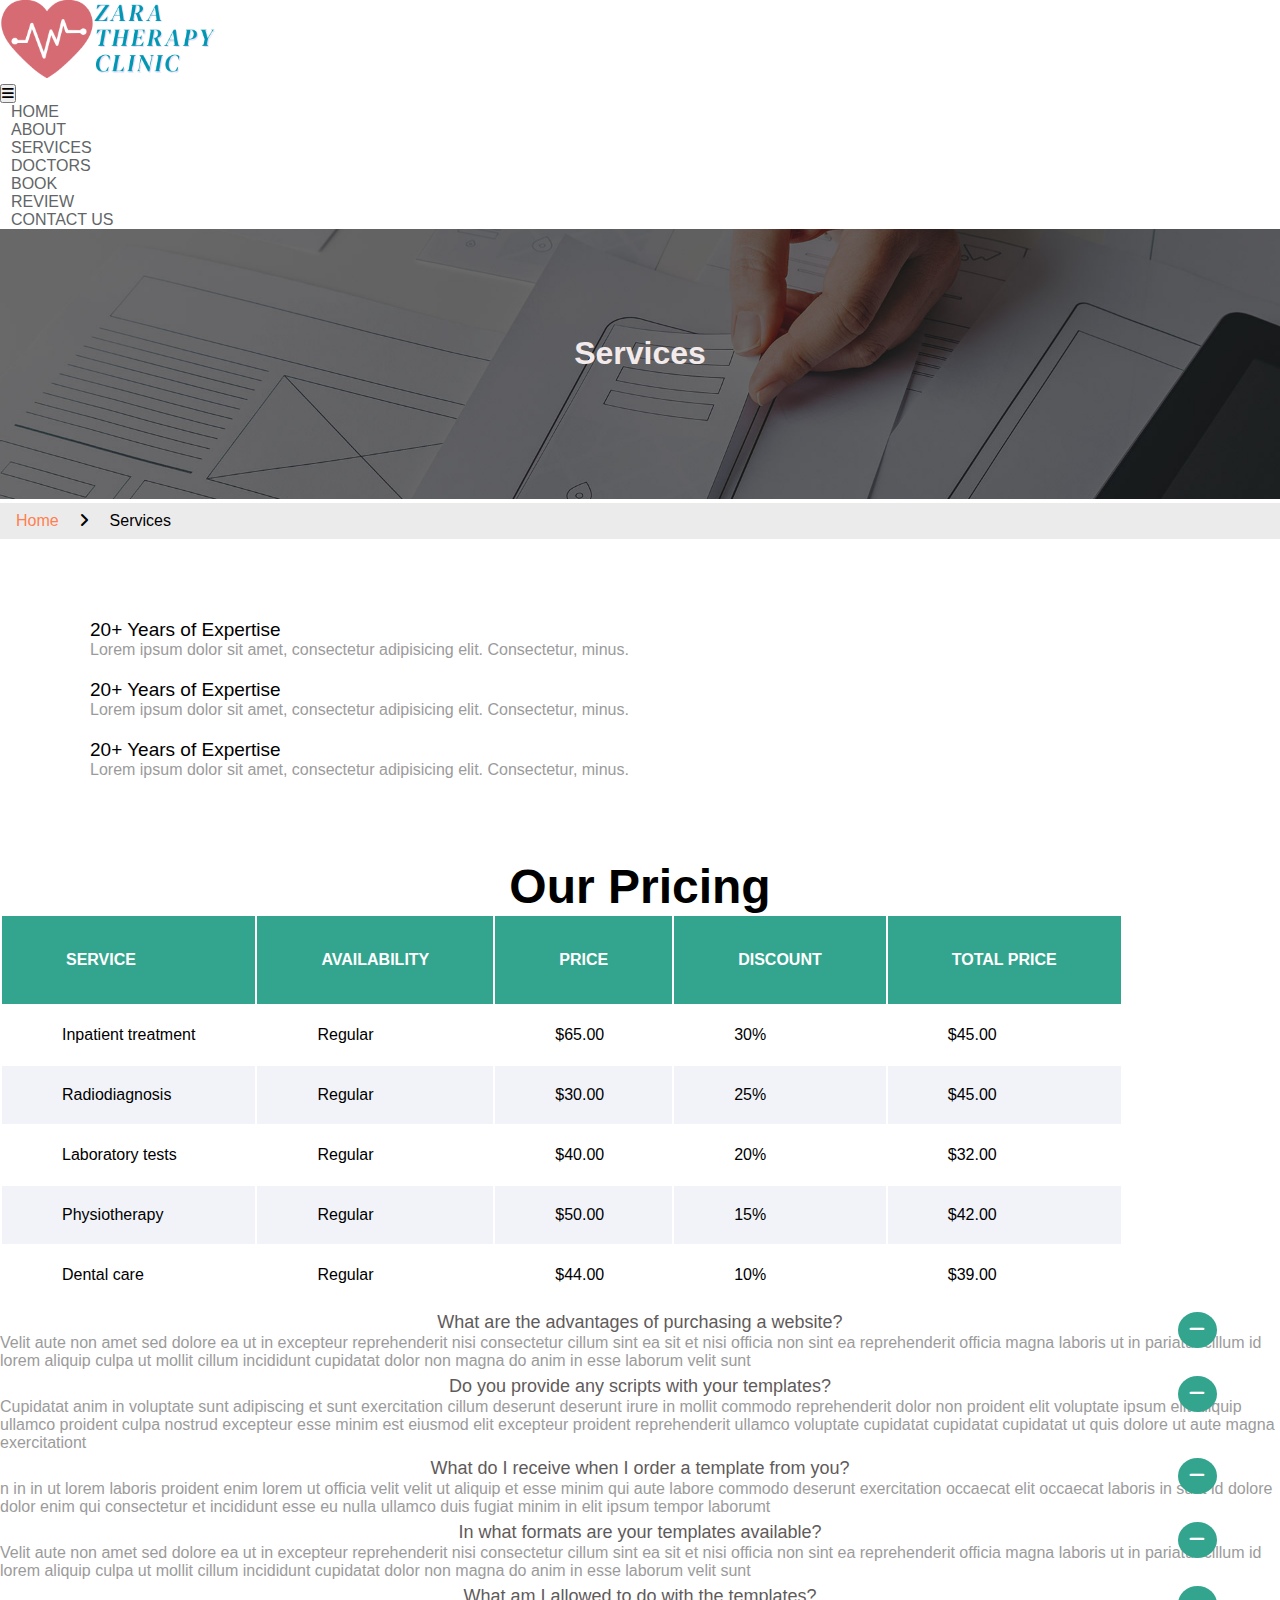
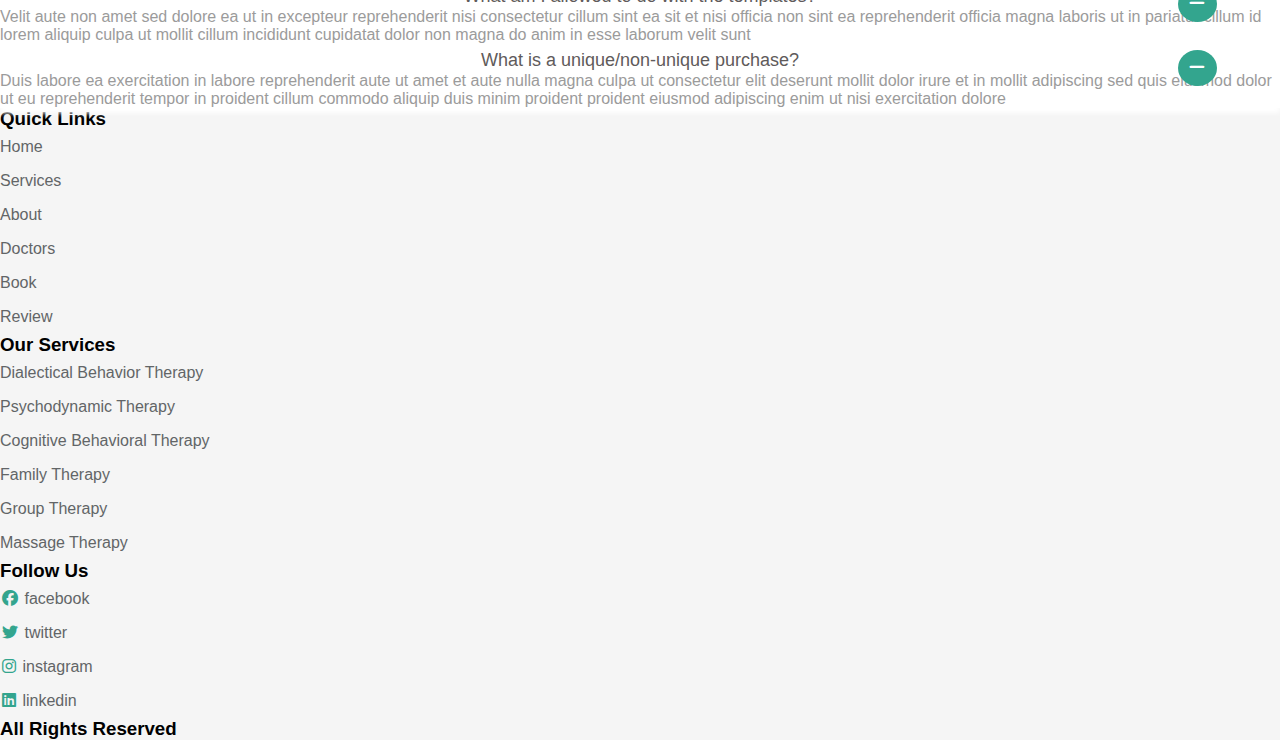
<file: Services.html>
<!DOCTYPE html>
<html lang="en">
<head>
    <meta charset="UTF-8">
    <meta name="viewport" content="width=device-width, initial-scale=1.0">
    <title>Services page</title>
    <link href="https://cdn.jsdelivr.net/npm/bootstrap@5.0.2/dist/css/bootstrap.min.css" 
    rel="stylesheet" integrity="sha384-EVSTQN3/azprG1Anm3QDgpJLIm9Nao0Yz1ztcQTwFspd3yD65VohhpuuCOmLASjC" crossorigin="anonymous">
     <!-- font icon -->
     <link rel="stylesheet" href="https://cdnjs.cloudflare.com/ajax/libs/font-awesome/6.5.2/css/all.min.css">
    <link rel="stylesheet" href="./services.css">
</head>
<body>
    <header>
        <div class="container">
            <div class="navbar navbar-expand-lg">
                <div class="logo">
                     <img src="./Media/logo.png" alt="">
                      </div>
                         <button class="navbar-toggler collapsed" type="button"data-bs-toggle = "collapse" data-bs-target="#navbar">
                          <i class="fa-solid fa-bars" style="color: #040000;"></i>
                          </button>
                        
                           <div class="navbar-collapse collapse " id="navbar">
                           <ul class="navbar-nav ms-auto">
                            <li class="nave-Item "><a class="navlink " href="./index.html">HOME</a></li>
                           <li class="nave-Item "><a class="navlink " href="./index.html">ABOUT</a></li>
                           <li class="nave-Item "><a class="navlink " href="./index.html">SERVICES </a></li>
                            <li class="nave-Item "><a class="navlink " href="#">DOCTORS </a></li>
                           <li class="nave-Item "><a class="navlink "href="#">BOOK </a></li>
                           <li class="nave-Item "><a class="navlink " href="#">REVIEW  </a></li>
                          <li class="nave-Item "><a class="navlink " href="./index.html">CONTACT US </a></li>
                        
                     </ul>
                  </div>
                </div>
             </div>
        </header>
    <section class="container-fluid count p-0 m-0 mx-auto my-auto">
        <div class="bag-image">
            <img src="./bg-image-2-1920x1304.jpg" alt="">
             </div>
              <div class="Services">
               <h1 class="abt">Services</h1>
               </div>
              <div class="container-fluid custom bg-gray p-0 m-0 mx-auto my-auto py-1">
              <ul class="text-center">
             <li><a href="./index.html">Home</a></li>
           <i class="fa-solid fa-angle-right"></i>
        <li class="active">Services</li>
     </ul>
   </div>
</section>
    <section class="container inner mx-auto my-auto py-5 mt-5  ">
         <div class="row row-30">
           <div class="col-md-3 laptop  ">
            <div class="inner-icon"><span ><i class="fa-solid solid fa-laptop  "></i></span></div>
            <p class="alice-box">20+ Years of Expertise</p>
            <p class="alice">Lorem ipsum dolor sit amet, consectetur adipisicing elit. Consectetur, minus.</p>
        </div>
     <div class="col-md-3 laptop  ">
            <div class="inner-icon"><span><i class="fa-solid solid fa-headphones"></i></span></div>
            <p class="alice-box">20+ Years of Expertise</p>
            <p class="alice">Lorem ipsum dolor sit amet, consectetur adipisicing elit. Consectetur, minus.</p>
        </div>
        <div class="col-md-3 laptop  ">
            <div class="inner-icon"><span><i class="fa-brands solid fa-bitcoin"></i></span></div>
            <p class="alice-box">20+ Years of Expertise</p>
            <p class="alice">Lorem ipsum dolor sit amet, consectetur adipisicing elit. Consectetur, minus.</p>
        </div>
       </div>
    </section>
    <section class="table">
    <div class="Pricing">
    <h1 class="head" style="font-size: 3rem;">Our Pricing</h1>
    </div>
    <div class="table-responsive container py-4 mx-auto">
        <table class=" table-responsive">
            <thead>
                <tr>
                    <th>SERVICE</th>
                    <th>AVAILABILITY</th>
                    <th>PRICE</th>
                     <th>DISCOUNT</th>
                    <th>TOTAL PRICE</th>
                </tr>
            </thead>
            <tbody>
                <tr >
                    <td data-label="SERVICE">Inpatient treatment</td>
                    <td data-label="AVAILABILITY">Regular</td>
                    <td data-label="PRICE">$65.00</td>
                    <td data-label="DISCOUNT">30%</td>
                    <td data-label="TOTAL PRICE">$45.00</td>
                </tr>
                <tr class="Regular">
                    <td data-label="SERVICE">Radiodiagnosis</td>
                    <td data-label="AVAILABILITY">Regular</td>
                    <td data-label="PRICE">$30.00</td>
                    <td data-label="DISCOUNT">25%</td>
                    <td data-label="TOTAL PRICE">$45.00</td>
                </tr>
                <tr>
                    <td data-label="SERVICE">Laboratory tests</td>
                    <td data-label="AVAILABILITY">Regular</td>
                    <td data-label="PRICE">$40.00</td>
                    <td data-label="DISCOUNT">20%</td>
                    <td data-label="TOTAL PRICE">$32.00</td>
                </tr>
                <tr class="Regular">
                    <td data-label="SERVICE">Physiotherapy</td>
                    <td data-label="AVAILABILITY">Regular</td>
                    <td data-label="PRICE">$50.00</td>
                    <td data-label="DISCOUNT">15%</td>
                    <td data-label="TOTAL PRICE">$42.00</td>
                </tr>
                <tr>
                    <td data-label="SERVICE">Dental care</td>
                    <td data-label="AVAILABILITY">Regular</td>
                    <td data-label="PRICE">$44.00</td>
                    <td data-label="DISCOUNT">10%</td>
                    <td data-label="TOTAL PRICE">$39.00</td>
                </tr>
            </tbody>
        </table>
    </div>
</section>
    <section class="container mt-5 py-5">
        <div class="row">
            <div class="col-md-6">
                <div class="accordion" id="accordionExample">
                    <div class="accordion-item">
                        <h2 class="accordion-header" id="headingOne">
                            <button class="accordion-btn" type="button" data-bs-toggle="collapse" data-bs-target="#collapseOne" aria-expanded="true" aria-controls="collapseOne" id="toggler">
                                <i class="fas fa-minus me-2"></i> 
                                <p class="advantages">What are the advantages of purchasing a website?</p>
                            </button>
                        </h2>
                        <div id="collapseOne" class=" "  data-bs-parent="#accordionExample">
                            <div class="accordion-body">
                                <p class="alice">Velit aute non amet sed dolore ea ut in excepteur reprehenderit nisi consectetur cillum sint ea sit et nisi officia non sint 
                                    ea reprehenderit officia magna laboris ut in pariatur cillum id lorem aliquip culpa ut mollit cillum incididunt cupidatat dolor non magna do anim in esse laborum velit sunt</p>
                            </div>
                        </div>
                    </div>
                </div>
            </div>
            <div class="col-md-6">
                <div class="accordion" id="accordionExample">
                    <div class="accordion-item">
                        <h2 class="accordion-header" id="headingOne">
                            <button class="accordion-btn" type="button" data-bs-toggle="collapse" data-bs-target="#collapseTwo" aria-expanded="true" aria-controls="collapseOne">
                                <i class="fas fa-minus me-2"></i> 
                                <p class="advantages">Do you provide any scripts with your templates?</p>
                            </button>
                        </h2>
                        <div id="collapseTwo" class=" "  data-bs-parent="#accordionExample">
                            <div class="accordion-body">
                                <p class="alice">Cupidatat anim in voluptate sunt adipiscing et sunt exercitation cillum deserunt deserunt irure in 
                                        mollit commodo reprehenderit dolor non proident elit voluptate ipsum elit aliquip ullamco proident culpa nostrud excepteur esse minim est eiusmod elit excepteur proident
                                     reprehenderit ullamco voluptate cupidatat cupidatat cupidatat ut quis dolore ut aute magna exercitationt</p>
                            </div>
                        </div>
                    </div>
                </div>
            </div>
            <div class="col-md-6">
                <div class="accordion" id="accordionExample">
                    <div class="accordion-item">
                        <h2 class="accordion-header" id="headingOne">
                            <button class="accordion-btn" type="button" data-bs-toggle="collapse" data-bs-target="#collapseThree" aria-expanded="true" aria-controls="collapseOne">
                                <i class="fas fa-minus me-2"></i> 
                                <p class="advantages">What do I receive when I order a template from you?</p>
                            </button>
                        </h2>
                        <div id="collapseThree" class=" "  data-bs-parent="#accordionExample">
                            <div class="accordion-body">
                                <p class="alice">n in in ut lorem laboris proident enim lorem ut officia velit velit ut aliquip et esse minim qui aute labore commodo deserunt exercitation occaecat 
                                    elit occaecat laboris in sunt id dolore dolor enim qui consectetur et incididunt esse eu nulla ullamco duis fugiat minim in elit ipsum tempor laborumt</p>
                            </div>
                        </div>
                    </div>
                </div>
            </div>
            <div class="col-md-6">
                <div class="accordion" id="accordionExample">
                    <div class="accordion-item">
                        <h2 class="accordion-header" id="headingOne">
                            <button class="accordion-btn" type="button" data-bs-toggle="collapse" data-bs-target="#collapseFour" aria-expanded="true" aria-controls="collapseOne">
                                <i class="fas fa-minus me-2"></i> 
                                <p class="advantages">In what formats are your templates available?</p>
                            </button>
                        </h2>
                        <div id="collapseFour" class=" "  data-bs-parent="#accordionExample">
                            <div class="accordion-body">
                                <p class="alice">Velit aute non amet sed dolore ea ut in excepteur reprehenderit nisi consectetur cillum sint ea sit et nisi officia non sint 
                                    ea reprehenderit officia magna laboris ut in pariatur cillum id lorem aliquip culpa ut mollit cillum incididunt cupidatat dolor non magna do anim in esse laborum velit sunt</p>
                            </div>
                        </div>
                    </div>
                </div>
            </div>
            <div class="col-md-6">
                <div class="accordion" id="accordionExample">
                    <div class="accordion-item">
                        <h2 class="accordion-header" id="headingOne">
                            <button class="accordion-btn" type="button" data-bs-toggle="collapse" data-bs-target="#collapseFive" aria-expanded="true" aria-controls="collapseOne">
                                <i class="fas fa-minus me-2"></i> 
                                <p class="advantages">What am I allowed to do with the templates?</p>
                            </button>
                        </h2>
                        <div id="collapseFive" class=" "  data-bs-parent="#accordionExample">
                            <div class="accordion-body">
                                <p class="alice">Velit aute non amet sed dolore ea ut in excepteur reprehenderit nisi consectetur cillum sint ea sit et nisi officia non sint 
                                    ea reprehenderit officia magna laboris ut in pariatur cillum id lorem aliquip culpa ut mollit cillum incididunt cupidatat dolor non magna do anim in esse laborum velit sunt</p>
                            </div>
                        </div>
                    </div>
                </div>
            </div>
            <div class="col-md-6">
                <div class="accordion" id="accordionExample">
                    <div class="accordion-item">
                        <h2 class="accordion-header" id="headingOne">
                            <button class="accordion-btn" type="button" data-bs-toggle="collapse" data-bs-target="#collapseSix" aria-expanded="true" aria-controls="collapseOne">
                                <i class="fas fa-minus me-2"></i> 
                                <p class="advantages">What is a unique/non-unique purchase?</p>
                            </button>
                        </h2>
                        <div id="collapseSix" class=" "  data-bs-parent="#accordionExample">
                            <div class="accordion-body">
                                <p class="alice">Duis labore ea exercitation in labore reprehenderit aute ut amet et aute nulla magna culpa ut consectetur elit deserunt mollit dolor irure et in mollit adipiscing
                                     sed quis eiusmod dolor ut eu reprehenderit tempor in proident cillum commodo aliquip duis minim proident proident eiusmod adipiscing enim ut nisi exercitation dolore</p>
                            </div>
                        </div>
                    </div>
                </div>
            </div>
        </div>
    </section>
    <!-- footer section starts -->

    <footer class="container-fluid  mx-auto my-auto py-5  " id="footer">
        <div class="container ">
          <div class="row ms-5">
           <div class="col-sm-4">
            
              <div class="navbar-navbar ">
               <h3 class="shaded ">Quick Links</h3>
               <ul class="nav-footer ">
                 <li><a href="">Home</a> </li>
                 <li><a href="">Services</a> </li>
                 <li><a href=""> About</a> </li>
                 <li><a href="">Doctors</a> </li>
                 <li><a href=""> Book</a> </li>
                 <li><a href=""> Review</a> </li>
               </ul>
              </div>
           </div>
           <div class="col-sm-4">
            
              <div class="navbar-navbar ">
               <h3 class="shaded">Our Services</h3>
               <ul class="nav-footer ">
                 <li><a href=""> Dialectical Behavior Therapy</a> </li>
                 <li><a href=""> Psychodynamic Therapy</a> </li>
                 <li><a href="">  Cognitive Behavioral Therapy</a> </li>
                 <li><a href=""> Family Therapy</a> </li>
                 <li><a href="">  Group Therapy</a> </li>
                 <li><a href="">  Massage Therapy</a> </li>
               </ul>
              </div>
           </div>
           <div class="col-sm-4">
            
              <div class="navbar-navbar ">
               <h3 class="shaded">Follow Us</h3>
               <ul class="nav-footer ">
                 <li><a href="#"> <i class="fab fa-facebook"></i> facebook</a>
                 <li> <a href="#"> <i class="fab fa-twitter"></i> twitter</a>
                 <li> <a href="#"> <i class="fab fa-instagram"></i> instagram</a>
                 <li> <a href="#"> <i class="fab fa-linkedin"></i> linkedin</a>
                
               </ul>
              </div>
           </div>
          </div>
        </div>
        <h3 class="text-center reserved mt-5 py-5 me-5">All Rights Reserved</h3>
      </footer>

     <!-- footer section ends -->



    <script src="https://code.jquery.com/jquery-3.6.0.min.js"></script> 

    <script>
         document.querySelectorAll(".accordion-btn").forEach(button => {
          button.addEventListener("click", function() {
          let icon = this.querySelector("i");
        
        if (icon.classList.contains("fa-minus")) {
            icon.classList.remove("fa-minus");
            icon.classList.add("fa-plus");
        } else {
            icon.classList.remove("fa-plus");
            icon.classList.add("fa-minus");
        }
    });
});
    </script>

    

    <script src="https://cdn.jsdelivr.net/npm/bootstrap@5.0.2/dist/js/bootstrap.bundle.min.js" 
    integrity="sha384-MrcW6ZMFYlzcLA8Nl+NtUVF0sA7MsXsP1UyJoMp4YLEuNSfAP+JcXn/tWtIaxVXM" crossorigin="anonymous"></script>
</body>
</html>
</file>
<file: about.css>
*{
    margin: 0;
    padding: 0;
   box-sizing: border-box;
   font-family: sans-serif;
 
}
.logo img{
    height: 80px;
}
body{
 overflow-x: hidden;
}

#back-to-top{
    background-color: #dbddde;
    position: fixed;
    right: 20px;
    bottom: 20px;
    color: #fff;
    padding: 15px 22px;
    z-index: 999;
    border-radius: 50%;
    cursor: pointer;
    opacity: 0;
    transition: all .5s;
    border: none;
}
#back-to-top.show{
    opacity: 1;
    transition: all .5s;
}
.bg-image img{
    width: 100%;
     height: 50vh;
    object-fit: cover;
   
}
.count{
    position: relative;
}

.abt{
    position: absolute;
    top: 40%;
    left: 50%;
    transform: translate(-50%, -50%);
    color: #f3ebeb;
    font-weight: 600;
    
}
.breadcrumbs-custom ul li {
   list-style-type: none;
   display: inline-block;
   padding: 9px 16px;
   
  
}
.breadcrumbs-custom{
    background-color: #ecebeb;
}

.breadcrumbs-custom ul li a{
    color: coral;
    text-decoration: none;
}
.about-img{
    width: 100%;
     height: auto;
    object-fit: cover;
}
.nav-link{
    border: 1px solid rgb(133, 127, 127);
   border-color: #dee2e6 #dee2e6 #fff;
   color: #495057;
}


@media screen and (max-width: 768px) {
    .nav-link{
        width: 100%;
       padding: 10px;
       margin: auto;
       
      
    }
    .bg-image img{
        width: 100%;
        height: 100%;
        object-fit: cover;
       
    }
   
    .nav-tab{
        margin-top: 10px;
        width: auto;
        height: auto;
    }
}
.tab-content p {
   color: #9b9b9b;
}
.nav-link:hover{
    color: black;
    background-color: #33a58e;
}
.nav-link.active{
background-color: #33a58e;
color: black;
}


#main{
    background-color: #f4f6f7;
   
}
.center{
    font-size: 3rem;
}
.align-center{
    display: flex;
    justify-content: center;
    align-items: center;
   
}
.bg-color{
   background-color: #f2f3f8;
   padding: 0px 14px;
   
}
.para{
    color: #33a58e;
    font-size: 20px;
    margin: 10px 0px 0px ;
}
.para-1{
    color: #9b9b9b;
    margin: 5px 0px 0px;
}

.list-icon{
    text-decoration: none;
    list-style-type: none;
    color: #292626;
    padding: 0px 8px;
}
.list-icon:hover{
    color: red;
}




/* facts section */

#facts {
    position: relative;
    margin-top: 40px;
    width: 100%;
    
}
.row-30{
    margin-top: 70px;
}
.counter {
    position: absolute;
    top: 46%;
    left: 50%;
    transform: translate(-50%, -50%);
    color: white;
}
.Recent {
    font-size: 3rem;
   
}
.bg-img img{
    width: 100%;
   height: 100%;
   object-fit: cover;
}
.stat-item {
    display: flex;
    flex-direction: column;
    align-items: center;
}

.bor {
    border-top: 1.9px solid #33a58e;
    width: 38%;
    margin: 8px 0;
}

.number {
    margin-bottom: 8px;
}

.label {
    margin-top: 8px;
}




@media screen and (max-width: 768px) {
    .Recent {
        font-size: 35px;
        padding: 0;
        margin: 0;
    }
    .text {
        margin: 0;
        text-align: center;
        margin-top: 0;
    }
    .bg-img img{
        width: 100%;
        height: 100vh;
       
    }
    .footer-box .box-container{
        flex-direction: column;
        grid-template-columns: repeat(2, 1fr);;
        gap: 3rem;
    }
    .footer-box .box-container .box a{
        display: block;
        font-size: 1.5rem;
        color: var(--light-color);
        padding: 6px;
    }  
}
@media screen and (max-width: 570px) {
    .bg-img img{
        width: 100%;
        height: 130vh;
       
    }
}


/* card section */

 #carousel {
    background-color: #f4f6f7;
    margin-top: 120px;
    position: relative;
}

.card {
    background-color: #fff;
   
}

.text-top {
    position: absolute;
    top: 11%;
    left: 25%;

}

@media screen and (min-width: 768px) {
    .para-3 {
        width: 70%;
        font-size: 14px;
        color: #9b9b9b;
        line-height: 1.4rem;
        margin-left: 95px;
        margin-top: 15px;
    }
    .footer-box .box-container{
        flex-direction: column;
        grid-template-columns: repeat(2, 1fr);;
        gap: 3rem;
    }
    .footer-box .box-container .box a{
        display: block;
        font-size: 1.5rem;
        color: var(--light-color);
        padding: 6px;
    }
}
/* @media screen and (max-width: 513px) {
    .para-3 {
        width: 100%;
        font-size: 14px;
        color: #9b9b9b;
        line-height: 1.2rem;
        margin-left: 0px;
        margin-top: 15px;
    } */
   
    .carousel-img img {
        margin-left: -30px;
    }


.carousel-img img {
    margin-left: -30px;
}

.svg {
    margin-left: 29px;
    margin-top: -100px;
}

.contain {
    background-color: #f4f6f7;
    width: 100%;
}
span{
    background-color: #292626;
    padding: 20px 18px;
    border-radius: 10px;
  
}

.carousel-control-next-icon{
    margin-right: -60px;
}
.carousel-control-prev-icon{
    margin-left: -116px;
}


/* Responsive styles */
@media screen and (max-width: 768px) {
    .contain {
        background-color: #f4f6f7;
        width: 100%;
    }
    .card{
        width: 100%;
        height: auto;
    }
    .text-top {
        position: static;
        text-align: center;
        margin-top: 10px;
    }

    .para-3 {
        width: 100%;
        margin-right: 35px;
        font-size: 12px;
       
    }


    .svg {
       display: block;
      margin-top: -150px;
    }

    
}

@media screen and (max-width: 768px) {
    .text-top {
        position: static;
        text-align: center;
        margin-top: 10px;
    }

    /* .para-3 {
        width: 100%;
        height: auto;
        margin:  auto;
        font-size: 12px;
        margin: auto;
    } */
    /* .para-3 {
        width: 100%;
        font-size: 12px;
        margin-left: 0;
        margin-top: 10px;
        padding: 0 15px;
    } */

    .carousel-img img {
        margin-left: 0;
    }

   
}

/* .group-img section */

.brand-img{
    padding: 120px;
}
.group-img img:hover{
   cursor: pointer;
   opacity: 0.7;
}
@media screen and (max-width: 768px) {
    .group-img img{
      margin-left: -50px;
    }
    .carousel-control-next-icon{
        margin-right: 1px;
    }
    .carousel-control-prev-icon{
        margin-left: 1px;
    }
   .navbar-nav{
    background-color: #f5f5f5;
   }
   .navbar-navbar{
    padding: 10px;
   }
}
@media screen and (max-width: 490px) {
    
}
.group-img {
    text-align: center; 
    padding: 10px;     
}
.group-img img {
    max-width: 100%;   
    height: auto;      
    min-width: 100px;
}
/* header section */
.nave-Item{
     list-style-type: none;
    padding: 0px 11px;
}
.navlink{
    text-decoration: none;
    color: #626567;
}
.navlink:hover{
   color: #33a58e;
   margin: 0px 2px;
}


/* footer start  */

#footer{
 background-color: #f5f5f5;
 
}
.nav-footer li{
 list-style-type: none;
 padding: 8px 0px;
}
.nav-footer li a{
 text-decoration: none;
 color: #626567;
 
}
.nav-footer li a:hover{
    color: #33a58e;
    margin: 2px 6px;
}
.nav-footer{
 margin: 0;
 padding: 0;
}

.fab {
    color: #33a58e;
  padding: 0px 2px;
}
</file>
<file: contact.css>
*{
    padding: 0;
    margin: 0;
}
.logo img{
    height: 80px;
}
.form-action{
    display: flex;
    justify-content: center;
    align-items: center;
}
.btn{
    background-color: #16a085;
    color: #fff;
    margin: 9px;
}
.btn:hover{
    background-color: #16a085;
   
   
}
body {
    overflow-x: hidden; /* Prevent horizontal scrolling */
}

.bag-image img {
    width: 100%;
    height: 30vh;
    object-fit: cover;
}

.count {
    position: relative;
}

.Services {
    position: absolute;
    top: 40%;
    left: 50%;
    transform: translate(-50%, -50%);
    color: #f3ebeb;
    font-weight: 600;
    text-align: center; 
}
.custom ul li {
    list-style-type: none;
    display: inline-block;
    padding: 9px 16px;
}

.custom {
    background-color: #ecebeb;
    width: 100%; 
}

.custom ul li a {
    color: coral;
    text-decoration: none;
}
form{
    width: 500px;
}
@media screen and (max-width: 991px) {
    .bag-image img {
        height: 25vh;
    }
    .Services {
        top: 15%;
        font-size: 24px;
    }
    .laptop {
        margin: 20px auto;
        text-align: center;
       
    }
    .navbar-nav{
        background-color: #f5f5f5;
       }
       .navbar-navbar{
        padding: 10px;
       }
}
@media screen and (max-width: 540px) {
    .row-30{
        margin-left: -80px;
     }
    .laptop {
        margin: 0 auto;
        text-align: center;
        padding: 10px; 
        max-width: 100%; 
    }
    .inner-icon {
        position: absolute;
        top: -18%;
        left: 50%;
        transform: translateX(-50%);
    }
    .solid {
        color: #33a58e;
        font-size: 28px;
        margin-left: auto;
        padding: 0;
    }
    .bag-image img {
        width: 100%;
        height: 30vh;
        object-fit: cover;
    }
}
/* header section */
.nave-Item{
    list-style-type: none;
   padding: 0px 11px;
}
.navlink{
   text-decoration: none;
   color: #626567;
}
.navlink:hover{
  color: #33a58e;
  margin: 0px 2px;
}


/* footer */
#footer{
  
    background-color: #f5f5f5;
    
   }
   .nav-footer li{
    list-style-type: none;
    padding: 8px 0px;
   }
   .nav-footer li a{
    text-decoration: none;
    color: #626567;
    
   }
   .nav-footer li a:hover{
       color: #33a58e;
       margin: 2px 6px;
   }
   .nav-footer{
    margin: 0;
    padding: 0;
   }
   
   .fab {
       color: #33a58e;
     padding: 0px 2px;
   }
</file>
<file: services.css>
* {
    margin: 0;
    padding: 0;
    box-sizing: border-box;
    font-family: sans-serif;
}
.logo img{
    height: 80px;
}
/* header section */

.nave-Item{
    list-style-type: none;
   padding: 0px 11px;
}
.navlink{
   text-decoration: none;
   color: #626567;
}
.navlink:hover{
  color: #33a58e;
  margin: 0px 2px;
}



body {
    overflow-x: hidden; /* Prevent horizontal scrolling */
}

.bag-image img {
    width: 100%;
    height: 30vh;
    object-fit: cover;
}

.count {
    position: relative;
}

.Services {
    position: absolute;
    top: 40%;
    left: 50%;
    transform: translate(-50%, -50%);
    color: #f3ebeb;
    font-weight: 600;
    text-align: center; 
}

.custom ul li {
    list-style-type: none;
    display: inline-block;
    padding: 9px 16px;
}

.custom {
    background-color: #ecebeb;
    width: 100%; 
}

.custom ul li a {
    color: coral;
    text-decoration: none;
}


/* main section */


.solid {
    color: #33a58e;
    font-size: 40px;
    padding: 10px 10px 5px 10px;
}

.alice {
    color: #9b9b9b;
    font-size: 16px;
    width: 100%;
}
.inner-icon {
    position: absolute;
    top: 3%;
    left: -19%;
  
}

.laptop {
    padding: 10px 20px;
    margin: 0 auto; 
    max-width: 100%;
    position: relative;
}
.row-30{
  padding-left: 70px;
   padding-top: 70px;
  
}
.laptop:hover{
    box-shadow: 5px 5px 5px 7px #f4f0f0;
    transition: 0.5s;
}
.alice-box {
    font-size: 19px;
}


/* Desktop */

@media screen and (max-width: 991px) {
    .bag-image img {
        height: 25vh;
    }
    .Services {
        top: 15%;
        font-size: 24px;
    }
    .laptop {
        margin: 20px auto;
        text-align: center;
       
    }
    .solid {
        font-size: 28px;
        margin-left: 0;
    }
    .inner-icon {
        position: absolute;
        top: 0;
        left: -10%;
      
    }
   
    .accordion-btn i{
        background-color: #33a58e;
        padding: 9px 11px;
        border-radius: 50%;
        position: absolute;
        top: 1%;
        margin-left: -155px;
        color: #fff;
    }
    .accordion {
        position: relative;
        box-shadow: 0px 5px 5px #fff;
    }
    .advantages {
        color: #5f5b5b;
        background: transparent;
        padding-top: 50px;
       
    }
    .navbar-nav{
        background-color: #f5f5f5;
       }
       .navbar-navbar{
        padding: 20px;
       
       }
}

@media screen and (max-width: 768px) {
    .bag-image img {
        height: 25vh;
    }
    .Services {
        top: 15%;
        font-size: 24px;
    }
    .laptop {
        margin: 20px auto;
        text-align: center;
       
    }
    .solid {
        font-size: 28px;
        margin-left: 0;
    }
    .inner-icon {
        position: absolute;
        top: 0;
        left: -10%;
      
    }
    .accordion-btn i{
        background-color: #33a58e;
        padding: 9px 11px;
        border-radius: 50%;
        position: absolute;
        margin: 0 -4px auto;
        top: 1%;
        color: #fff;
    }
    .accordion {
        position: relative;
        box-shadow: 0px 5px 5px #fff;
    }
    .advantages {
        color: #5f5b5b;
        background: transparent;
       padding-top: 50px;
       
    }
    
}



/* Mobile */
@media screen and (max-width: 540px) {
    .row-30{
        margin-left: -80px;
     }
    .laptop {
        margin: 0 auto;
        text-align: center;
        padding: 10px; 
        max-width: 100%; 
    }
    .inner-icon {
        position: absolute;
        top: -18%;
        left: 50%;
        transform: translateX(-50%);
    }
    .solid {
        color: #33a58e;
        font-size: 28px;
        margin-left: auto;
        padding: 0;
    }
    .bag-image img {
        width: 100%;
        height: 30vh;
        object-fit: cover;
    }
    .alice-box {
        font-size: 19px;
        width: 100%;
    }
    .alice {
        width: 100%;
    }
  
    .navbar-navbar{
        background-color: #f5f5f5;
       }
       .navbar-navbar{
        padding: 20px;
       
       }
       .advantages {
        color: #5f5b5b;
        background: transparent;
        padding-top: 50px;
       
    }
    .accordion-btn i{
        background-color: #33a58e;
        padding: 9px 11px;
        border-radius: 50%;
        position: absolute;
        margin: 0 -4px auto;
        top: 1%;
        color: #fff;
    }
}

/* table section */

.table{
    margin-top: 70px;
}

td{
  
    padding: 25px 64px;
    
}

.Regular{
    background-color: #f2f3f8;
}


th {
    padding: 35px 64px;
    background-color: #33a58e;
    color: #fff;
    text-align: left;
}

td {
    padding: 20px 60px;
    text-align: left;
}


.Pricing{
   display: flex;
   justify-content: center;
   align-items: center;
  
}
.Regular {
    background-color: #f2f3f8;
    margin-top: 40px;
}

.advantages {
    color: #5f5b5b;
    background: transparent;
}
.accordion-item {
    background-color: #fff;
}
.accordion {
    position: relative;
    box-shadow: 0px 5px 5px #fff;
}
.accordion-btn {
    font-size: 18px;
    border: none;
    width: 100%;
    background-color: #fff;
   
}

.accordion-btn i:hover {
    background-color: rgb(237, 65, 65);
}
.accordion-btn i{
    background-color: #33a58e;
    padding: 9px 11px;
    border-radius: 50%;
    position: absolute;
    left: 92%;
    color: #fff;
}

/* footer section */
#footer{
    background-color: #f5f5f5;
    
   }
   .nav-footer li{
    list-style-type: none;
    padding: 8px 0px;
   }
   .nav-footer li a{
    text-decoration: none;
    color: #626567;
    
   }
   .nav-footer li a:hover{
       color: #33a58e;
       margin: 2px 6px;
   }
   .nav-footer{
    margin: 0;
    padding: 0;
   }
   
   .fab {
       color: #33a58e;
     padding: 0px 2px;
   }
   @media screen and (max-width: 400px) {
    .accordion-btn i{
        background-color: #33a58e;
        padding: 9px 11px;
        border-radius: 50%;
        position: absolute;
        margin: 0 -16px auto;
        top: 1%;
        color: #fff;
    }
}
</file>
